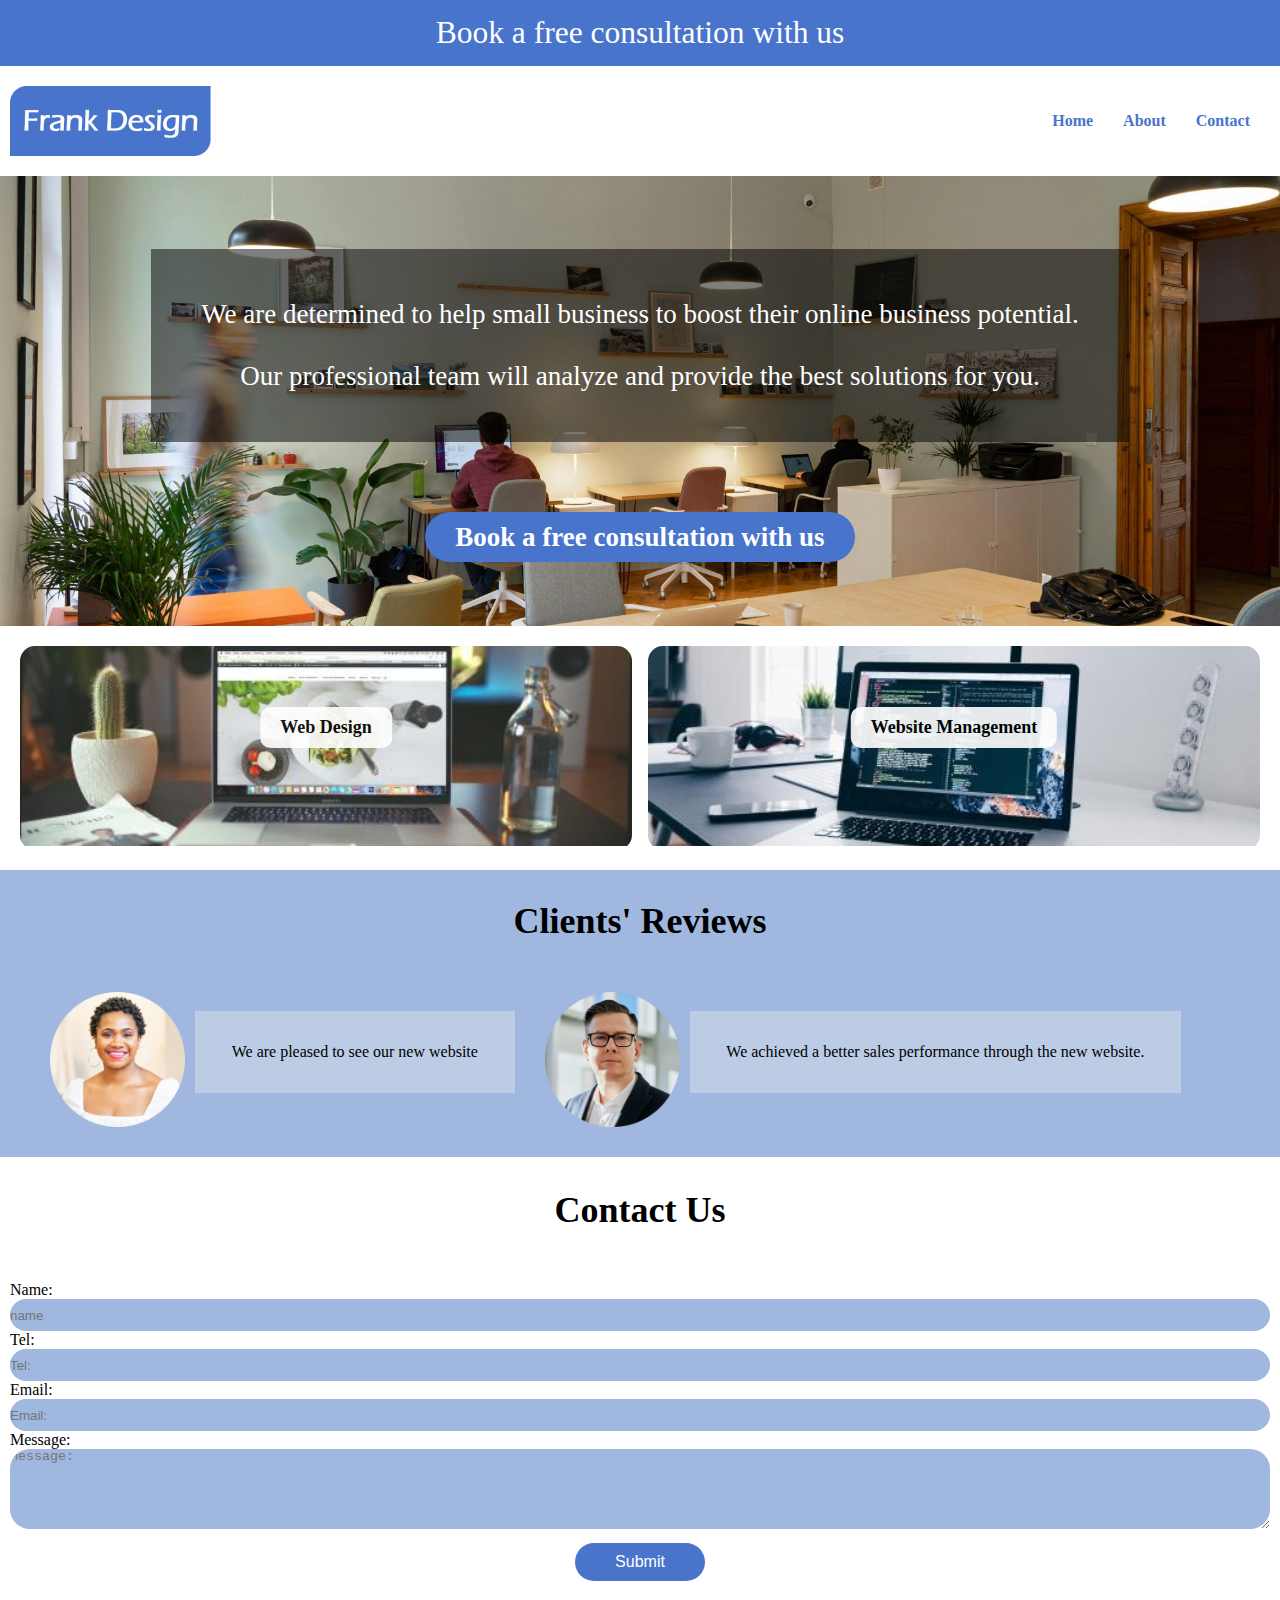
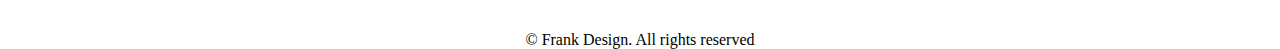
<file: index.html>
<!DOCTYPE html>
<html lang="en">
<head>
    <meta charset="UTF-8">
    <meta name="viewport" content="width=device-width, initial-scale=1.0">
    <title>Frank Design</title>
    <link rel="stylesheet" href="css/style.css">
</head>
<body>
    <div class="banner">
        <p>Book a free consultation with us</p>
    </div>

    <nav>
        <img src="images/logo-ux(1).png" alt="website logo for frank design" class="logo">
        <ul class="nav-list">
            <li><a href="index.html">Home</a></li>
            <li><a href="about.html">About</a></li>
            <li><a href="contact.html">Contact</a></li>
        </ul>
    </nav>
    
    <header id="main">
                <div class="header-content">
                    <div class="textblock">
                    <p>We are determined to help small business 
                        to boost their online business potential. <br><br>Our professional team 
                        will analyze and provide the best solutions for you.</p>
                    </div>
                    <a class="btn-main" href="contact.html">Book a free consultation with us</a>
                </div>
    </header>

    <section id="service">
        <div class="sv">
            <img class="sv-image" src="images/design(1).jpg" alt="a laptop showing a webpage that related to design">
            <div class="sv-text">
                <h2 class="sv-text-style">Web Design</h2>
            </div>
        </div>

        <div class="sv">
            <img class="sv-image" src="images/web(1).jpg" alt="a laptop showing a webpage that related to web management">
            <div class="sv-text">
                <h2 class="sv-text-style">Website Management</h2>
            </div>
        </div>
    </section>

    <section id="review">
        <h1>Clients' Reviews</h1>
        <div class="re-container">
            <div class="re">    
                <img class="re-photo photo1" src="images/client1_frame(1).png" alt="a photo of a female client">
                <p class="re-text text1">We are pleased to see our new website</p>
            </div>

            <div class="re">
                <img class="re-photo photo2" src="images/client2_frame(1).png" alt="a photo of a male client">
                <p class="re-text text2">We achieved a better sales performance through the new website.</p>
            </div>
        </div>   
    </section>

    <section id="contact">
        <h1>Contact Us</h1>
        <form action="submit">
            <div class="name">
                <P>Name:</P>
                <input type="text" placeholder="name" name="name">
            </div>
            <div class="tel">
                <P>Tel:</P>
                <input type="tel" placeholder="Tel:" name="Tel">
            </div>
            <div class="email">
                <P>Email:</P>
                <input type="email" placeholder="Email:" name="Email">
            </div>
            <div class="message">
                <p>Message:</p>
                <textarea name="message" placeholder="Message:"></textarea>
            </div>
            <button type="submit">Submit</button>
        </form>
    </section>

    <footer>
        <p>&copy; Frank Design. All rights reserved</p>
    </footer>
</body>
</html>
</file>
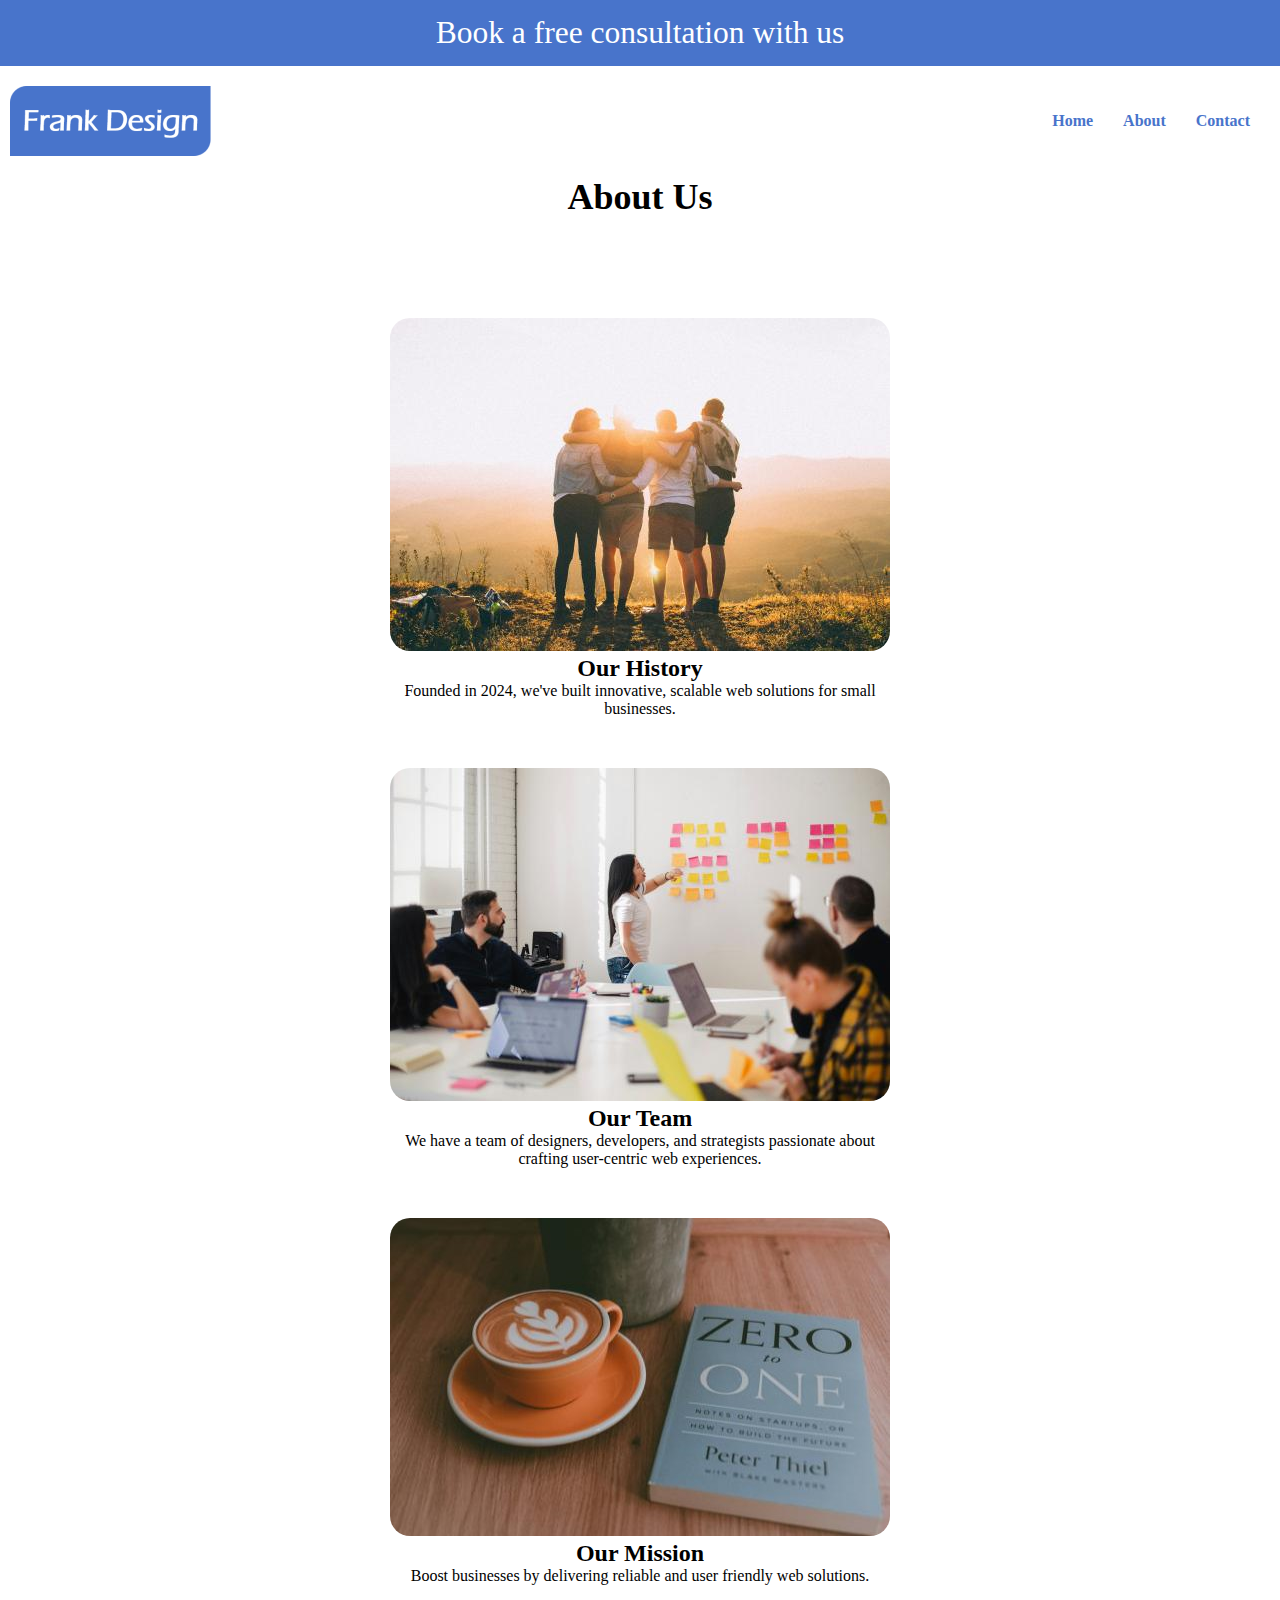
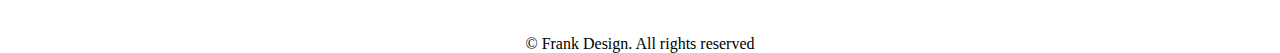
<file: about.html>
<!DOCTYPE html>
<html lang="en">
<head>
    <meta charset="UTF-8">
    <meta name="viewport" content="width=device-width, initial-scale=1.0">
    <title>About Us</title>
    <link rel="stylesheet" href="css/style.css">
</head>
<body>
    <div class="banner">
        <p>Book a free consultation with us</p>
    </div>

    <nav>
        <img src="images/logo-ux(1).png" alt="website logo for frank design" class="logo">
        <ul class="nav-list">
            <li><a href="index.html">Home</a></li>
            <li><a href="about.html">About</a></li>
            <li><a href="contact.html">Contact</a></li>
        </ul>
    </nav>


    <div class="about">
        <h1>About Us</h1>
        <div class="grid">
            <div class="box">
                <img src="images/hinking(1).jpg" alt="A team building photo">
                <h2>Our History</h2>
                <p>Founded in 2024, we've built innovative, scalable web solutions for small businesses.</p>
            </div>

            <div class="box">
                <img src="images/meeting(1).jpg" alt="A team meeting photo">
                <h2>Our Team</h2>
                <P>We have a team of designers, developers, and strategists passionate about crafting user-centric web experiences.</P>
            </div>

            <div class="box">
                <img src="images/zero(1).jpg" alt="A photo of a book">
                <h2>Our Mission</h2>
                <P>Boost businesses by delivering reliable and user friendly web solutions.</P>
            </div>
        </div>
    </div>

    <footer>
        <p>&copy; Frank Design. All rights reserved</p>
    </footer>
</body>
</html>
</file>
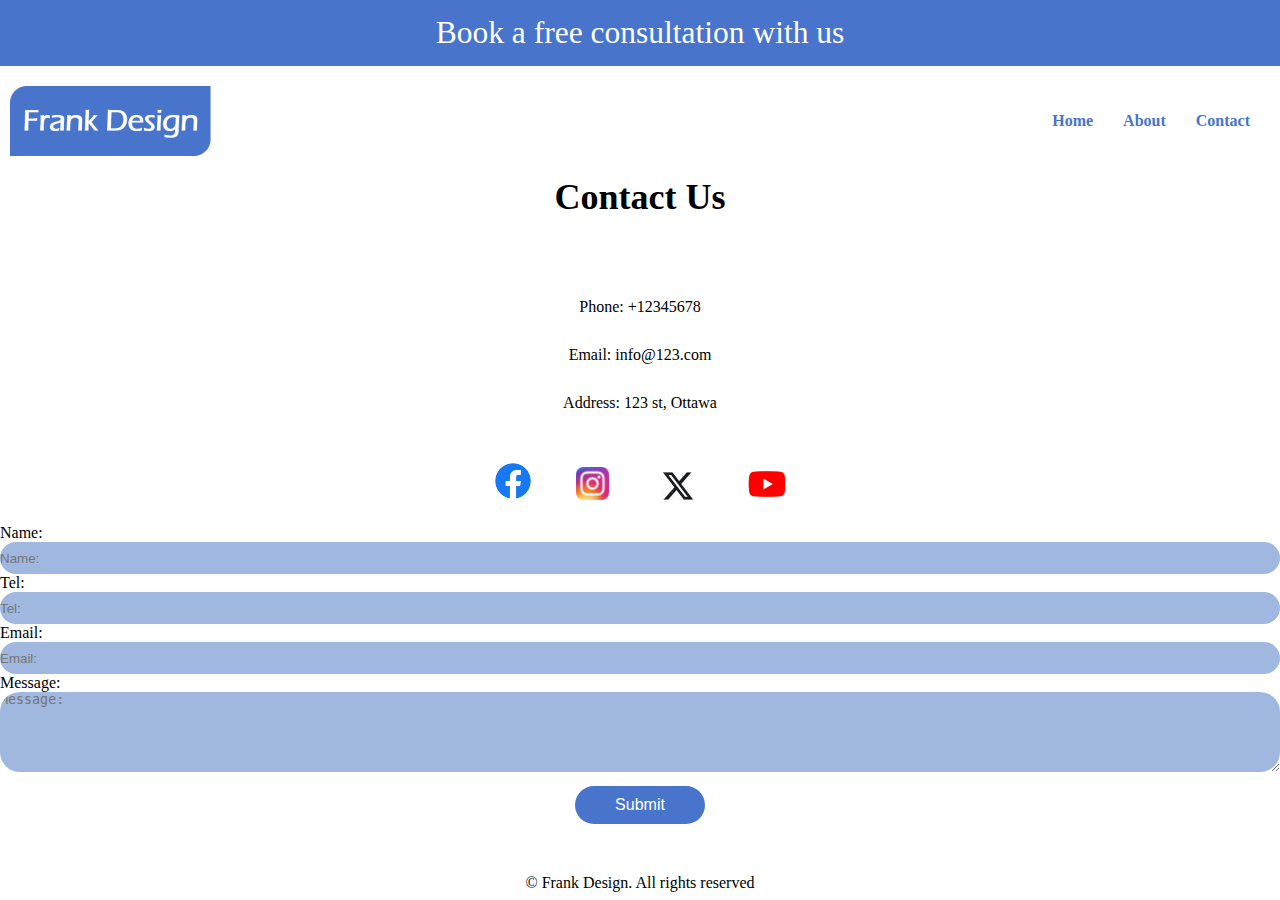
<file: contact.html>
<!DOCTYPE html>
<html lang="en">
<head>
    <meta charset="UTF-8">
    <meta name="viewport" content="width=device-width, initial-scale=1.0">
    <title>Contact Us</title>
    <link rel="stylesheet" href="css/style.css">
</head>
<body>
    <div class="banner">
        <p>Book a free consultation with us</p>
    </div>

    <nav>
        <img src="images/logo-ux(1).png" alt="website logo for frank design" class="logo">
        <ul class="nav-list">
            <li><a href="index.html">Home</a></li>
            <li><a href="about.html">About</a></li>
            <li><a href="contact.html">Contact</a></li>
        </ul>
    </nav>

    <div class="contact"> 
        <h1>Contact Us</h1>
        <p>Phone: +12345678</p>
        <p>Email: info@123.com</p>
        <p>Address: 123 st, Ottawa</p>
        <div class="social">
            <a href="https://facebook.com"><img src="images/facebook-logo(1).png" alt="facebook-logo"></a>
            <a href="https://instagram.com"><img src="images/ins-logo(1)(1).png" alt="ins-logo"></a>
            <a href="https://x.com"><img src="images/X-Logo(1).jpg" alt="X-Logo"></a>
            <a href="https://youtube.com"><img src="images/youtube-logo(1).png" alt="youtube-logo"></a>
        </div>
    </div>
    
    <div>
        <form action="submit">
            <P>Name:</P>
            <input type="text" placeholder="Name:" name="name">
            <P>Tel:</P>
            <input type="tel" placeholder="Tel:" name="tel">
            <P>Email:</P>
            <input type="email" placeholder="Email:" name="email">
            <p>Message:</p>
            <textarea name="message" placeholder="Message:"></textarea>
            <button type="submit">Submit</button>
        </form>
    </div>
    
    <footer>
        <p>&copy; Frank Design. All rights reserved</p>
    </footer>
</body>
</html>
</file>
<file: css/style.css>
* {
    margin: 0;
    padding: 0;
    box-sizing: border-box;
}

.banner {
    background-color: #4874CB;
    padding-top: 15px;
    padding-bottom: 15px;
    margin-bottom: 20px;
}

.banner p{
    color: white;
    text-align: center;
    font-size: 3.5vmin;
}

#main {
    width: 100vw;
    height: 50vh;
    background-image: url('../images/hero(1).jpg');
    background-position: center;
    background-size: cover;
    display: flex;
    align-items: center;
    justify-content: center;
    
}

.header-content {
    color: white;
    text-align: center; 
}

.textblock {
    font-size: 3vmin;
    background-color: rgba(0, 0, 0, 0.5);
    padding: 50px;
    margin-bottom: 80px;
}

.btn-main {
    font-size: 3vmin;
    padding: 10px 30px;
    background: #4874CB;
    border-radius: 25px;
    color: white;
}


.logo {
    margin-left: 10px;
}


 nav {
    display: flex;
    width: 100%;
    justify-content: space-between;
    padding-bottom: 20px;
    }
    
    
ul {
    list-style: none;
    display: flex;
    align-items: center;
    }

li {
    margin-right: 30px;
    }

a {
    text-decoration: none;
    color: #4874CB;
    font-weight: bold;
    }


#service {
    display: flex;
    gap: 1rem;
    margin-left: 20px;
    margin-right: 20px;
}

.sv {
    position: relative;
    width: 50%;
    border-radius: 15px;
    overflow: hidden;
    margin: 20px 0;
}

.sv-image {
    width: 100%;
    height: 100%;
    object-fit: cover;
}

.sv-text {
    position: absolute;
    bottom: 50%;
    left: 50%;
    transform: translateX(-50%);
    background-color: white; 
    opacity: 0.9;
    padding: 10px 20px;
    border-radius: 10px;

}

.sv-text-style {
    font-size: 2vmin;
    font-weight: bold;
    color: black;
    text-align: center;
}

#review {
    background-color: #A0B7DF;
    padding: 30px 50px;
    text-align: center;
}

h1 {
    font-size: 4vmin;
    padding-bottom: 50px;
}

.re {
    display: flex;
} 

.re-photo {
    width: 15vmin;
    height: 15vmin;
}

.re-text {
    background-color: #BDCCE5;
    width: 100%;
    padding: 2rem 2rem;
    margin-bottom: 1rem;
    margin-left: 10px;
    margin-right: 30px;
    font: 1vmin;
    align-self: center;
}


@media (min-width: 760px){
    .sv-image {
        width: 100%;
        height: 200px;
        object-fit: cover;
    }

    .re-container {
        display: grid;
        grid-template-columns: auto auto auto auto;
        margin-left: auto;
    }
}

#contact {
    margin: auto 10px;
}

#contact h1{
    text-align: center;
    margin-top: 2rem;
}

#contact button{
    text-align: center;
}

input[type=text], input[type=tel], input[type=email] {
    width: 100%;
    height: 2rem;
    background-color: #A0B7DF;
    border-radius: 20px;
    border: none;
}

textarea {
    width: 100%;
    height: 5rem;
    background-color: #A0B7DF;
    border-radius: 20px;
    border: none;
}

button {
    background-color: #4874CB;
    border: none;
    border-radius: 20px;
    padding: 10px 40px;
    color:white;
    display: block;
    margin: 10px auto;
    font-size: 1rem;
}

footer {
    margin-top: 50px;
    text-align: center;
}

.about {
   text-align: center;
} 

.about img{
    border-radius: 20px;
}

.box {
    margin: 50px auto;
}

.box p {
    width: 500px;
    display: inline-block;
}

.contact {
    text-align: center;
    display: block;
    margin: 0 20px;
}

.contact p{
    margin: 30px 0;
}

.contact img {
    margin: 20px 20px;
}
</file>
